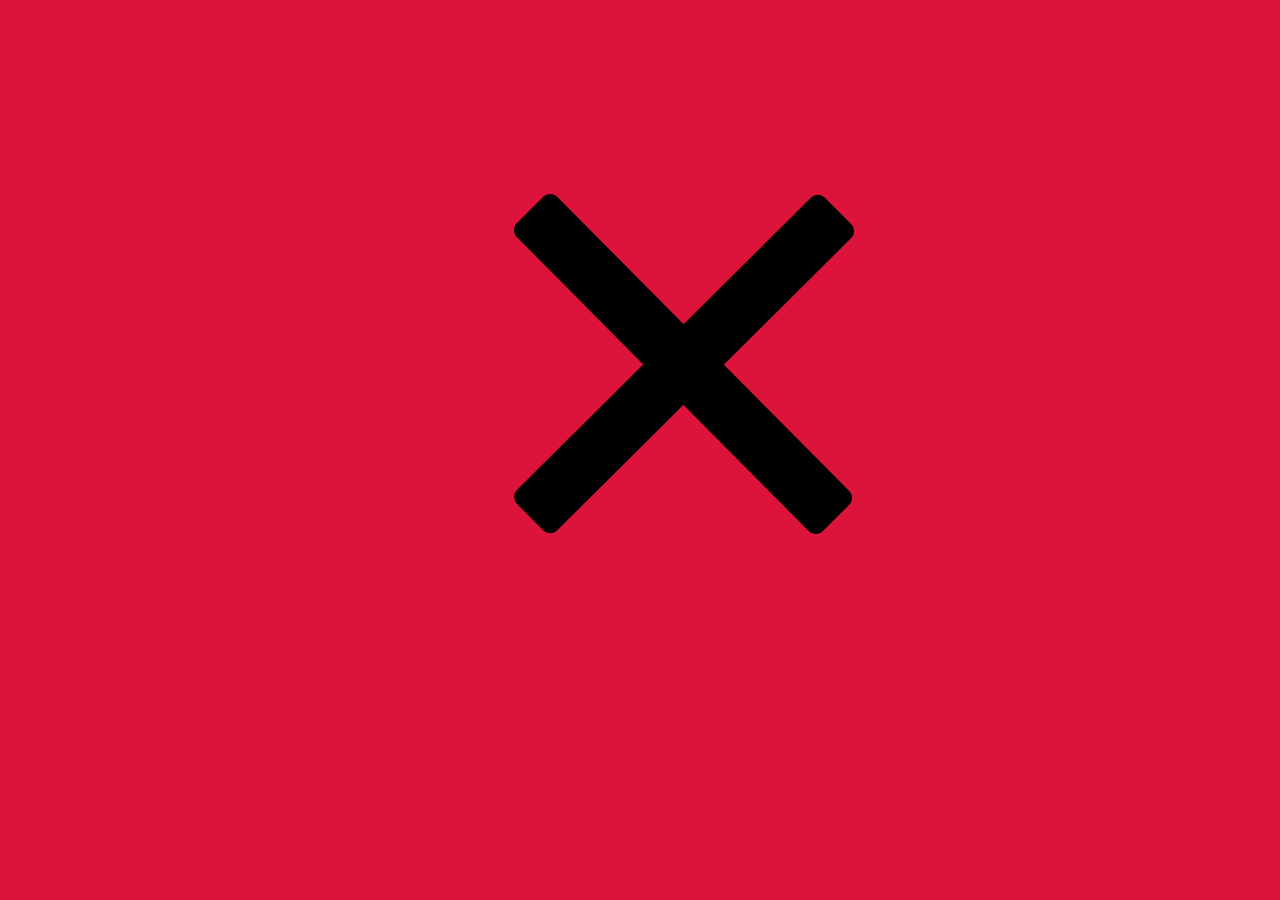
<file: cancledpage.html>
<!doctype html>
<html>
<head>
<meta charset="UTF-8">
<title>canceled </title>
<link href="stylesheet.css" rel="stylesheet" type="text/css">
</head>

<body id="six">
	
<audio preload="auto" autoplay="autoplay" loop="loop" >
 <source src="audio/onebuzzer.mp3" type="audio/mp3">
</audio>
	
<a href= "index.html"> <img class="marginleft" src="images/big_x.png" width="500" height="500" alt="X" title=" There is nothing more to discuss"/></a>
	
</body>
</html>
</file>
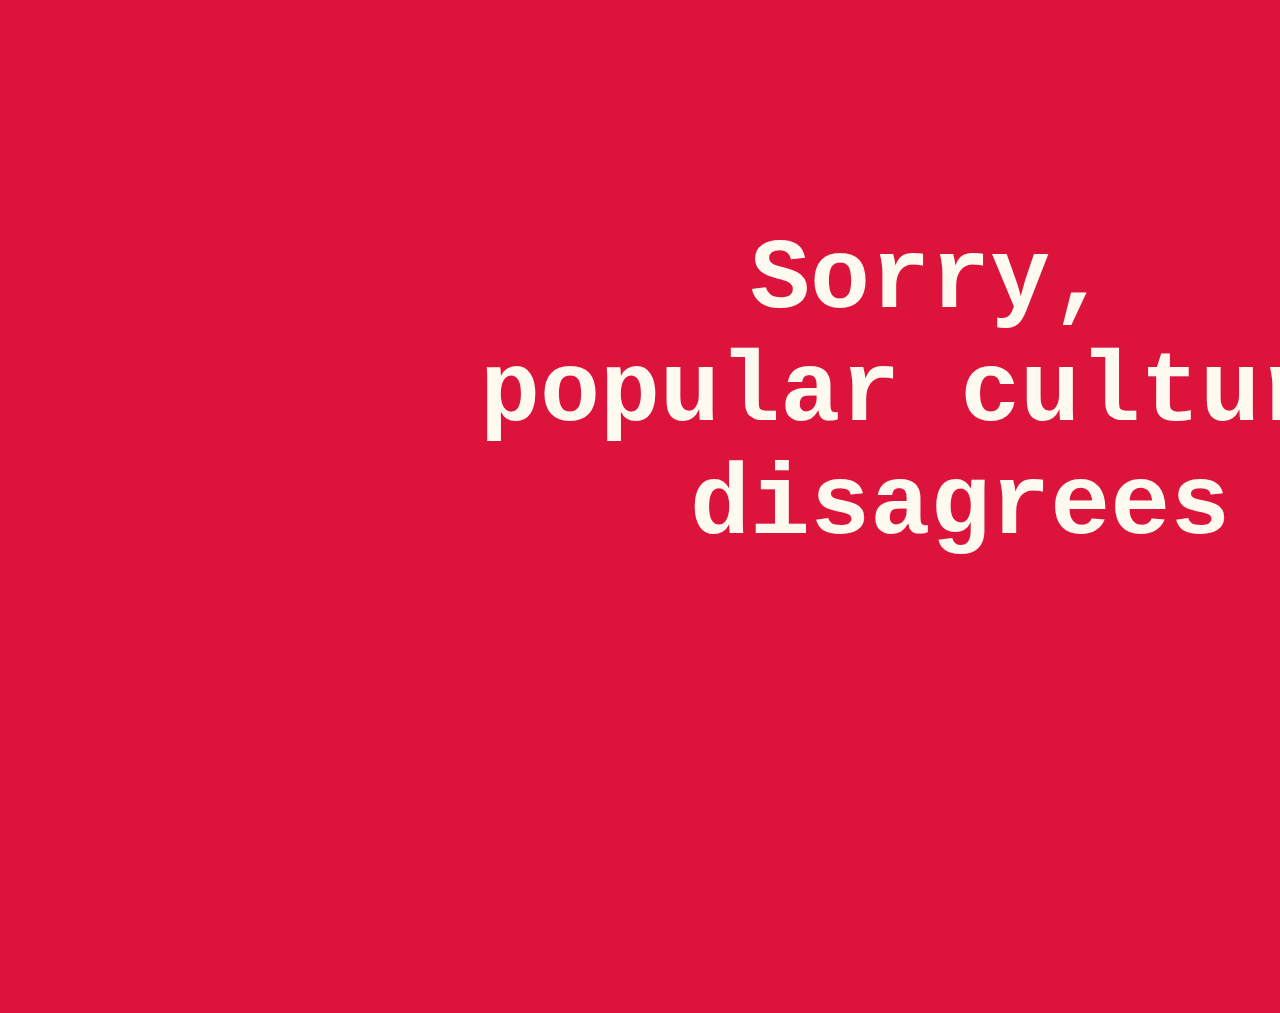
<file: disagree.html>
<!doctype html>
<html>
<head>
<meta charset="UTF-8">
<title>Untitled Document</title>
<link href="stylesheet.css" rel="stylesheet" type="text/css">
</head>

<body id="ten">

<audio preload="auto" autoplay="autoplay" loop="loop" >
 <source src="audio/whispers.mp3" type="audio/mp3">
</audio>
	
<a href="index.html">
   <pre>
	<h2 title="you will no longer be heard or seen. You have been canceled."> 
	Sorry, 
	popular culture 
	disagrees
	</h2>
	</pre>
	</a>
	
</body>
</html>
</file>
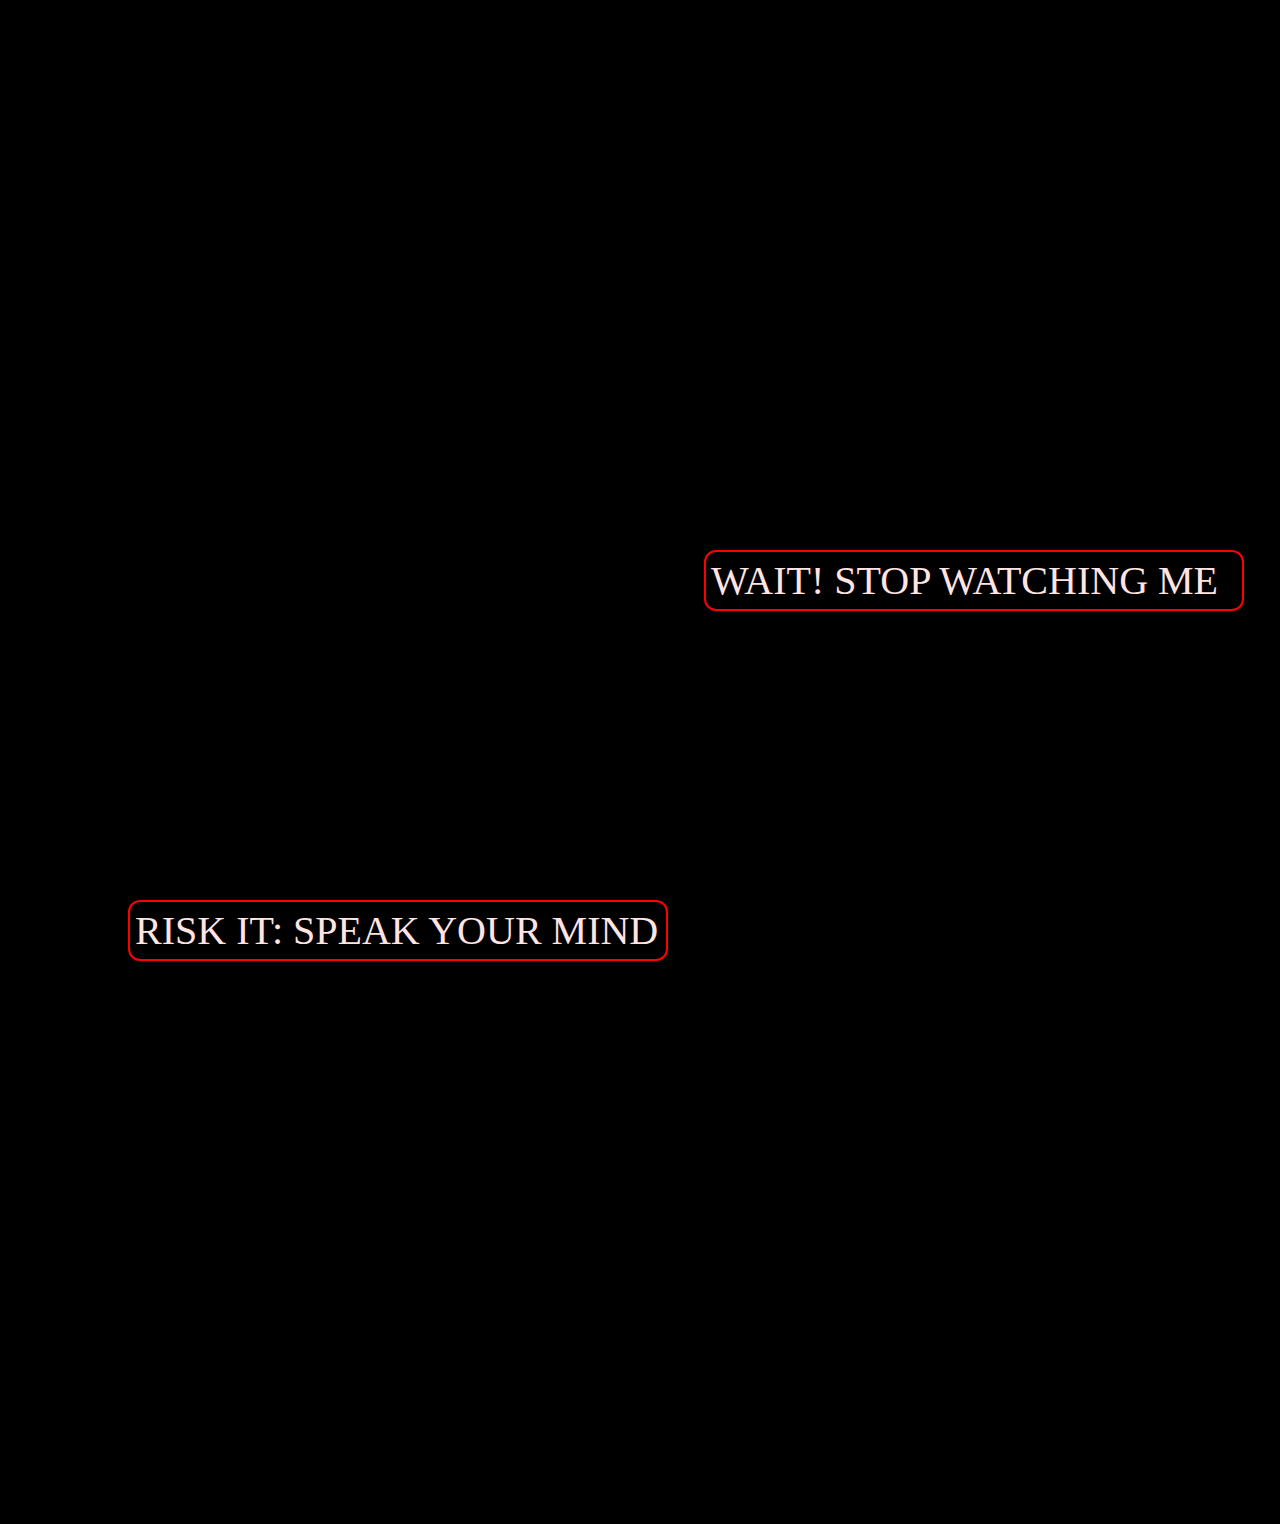
<file: eyewatchingpage.html>
<!doctype html>
<html>
<head>
<meta charset="UTF-8">
<title>eyewatching</title>
<link href="stylesheet.css" rel="stylesheet" type="text/css">
</head>
	
<audio preload="auto" autoplay="autoplay" loop="loop" >
 <source src="audio/ambiance.mp3" type="audio/mp3">
</audio>

<body id="seven">
	
<img src="images/black_dot.png" alt="" class="eye1"
		 OnMouseOver= "this.src='images/eyeball6.png'"
	 	OnMouseOut= "this.src='images/twoeyes.png'">

<img src="images/black_dot.png" alt="" class="eye2"
		OnMouseOver= "this.src='images/eyeball3.png'"
	 	OnMouseOut= "this.src='images/eyeball2.png'">

<img src="images/black_dot.png" alt="" class="eye3"
		OnMouseOver= "this.src='images/eyeball1.png'"
	 	OnMouseOut= "this.src='images/eyeball5.png'">
	
<img src="images/black_dot.png" alt="" class="eye4"
		OnMouseOver= "this.src='images/eyeball4.png'"
	 	OnMouseOut= "this.src='images/eyeball3.png'">
	
<img src="images/black_dot.png" alt="" class="eye5"
	 OnMouseOver="this.src='images/twoeyes.png'"
	 OnMouseOut="this.src='images/eyeball4.png'">
	
<img src="images/black_dot.png" alt="" class="eye6"
	 OnMouseOver= "this.src='images/eyeball1.png'"
	 OnMouseOut= "this.src='images/twoeyes.png'"/>
	
<img src="images/black_dot.png" alt="" class="eye7"
	 OnMouseOver= "this.src='images/eyeball1.png'"
	 OnMouseOut="this.src='images/eyeball5.png'"/>
	
<img src="images/black_dot.png" alt="" class="eye8"
	 OnMouseOver="this.src='images/twoeyes.png'"
	 OnMouseOut="this.src='images/eyeball2.png'">
	
<img src="images/black_dot.png" alt="" class="eye9"
	 OnMouseOver="this.src='images/eyeball2.png'"
	 OnMouseOut="this.src='images/eyeball4.png'"/>
	
<img src="images/black_dot.png" alt="" class="eye10"
	 OnMouseOver="this.src='images/eyeball1.png'"
	 OnMouseOut="this.src='images/eyeball4.png'"/>
	
<img src="images/black_dot.png" alt="" class="eye11"
	 OnMouseOver="this.src='images/eyeball5'"
	 OnMouseOut="this.src='images/eyeball3'">
	
<a href="disagree.html"><p id="eight" class="roundborder2"> RISK IT: SPEAK YOUR MIND </p></a>
	
<a href="cancledpage.html"><p class="roundborder2" id="nine"> WAIT! STOP WATCHING ME </p> </a> 

</body>
</html>
</file>
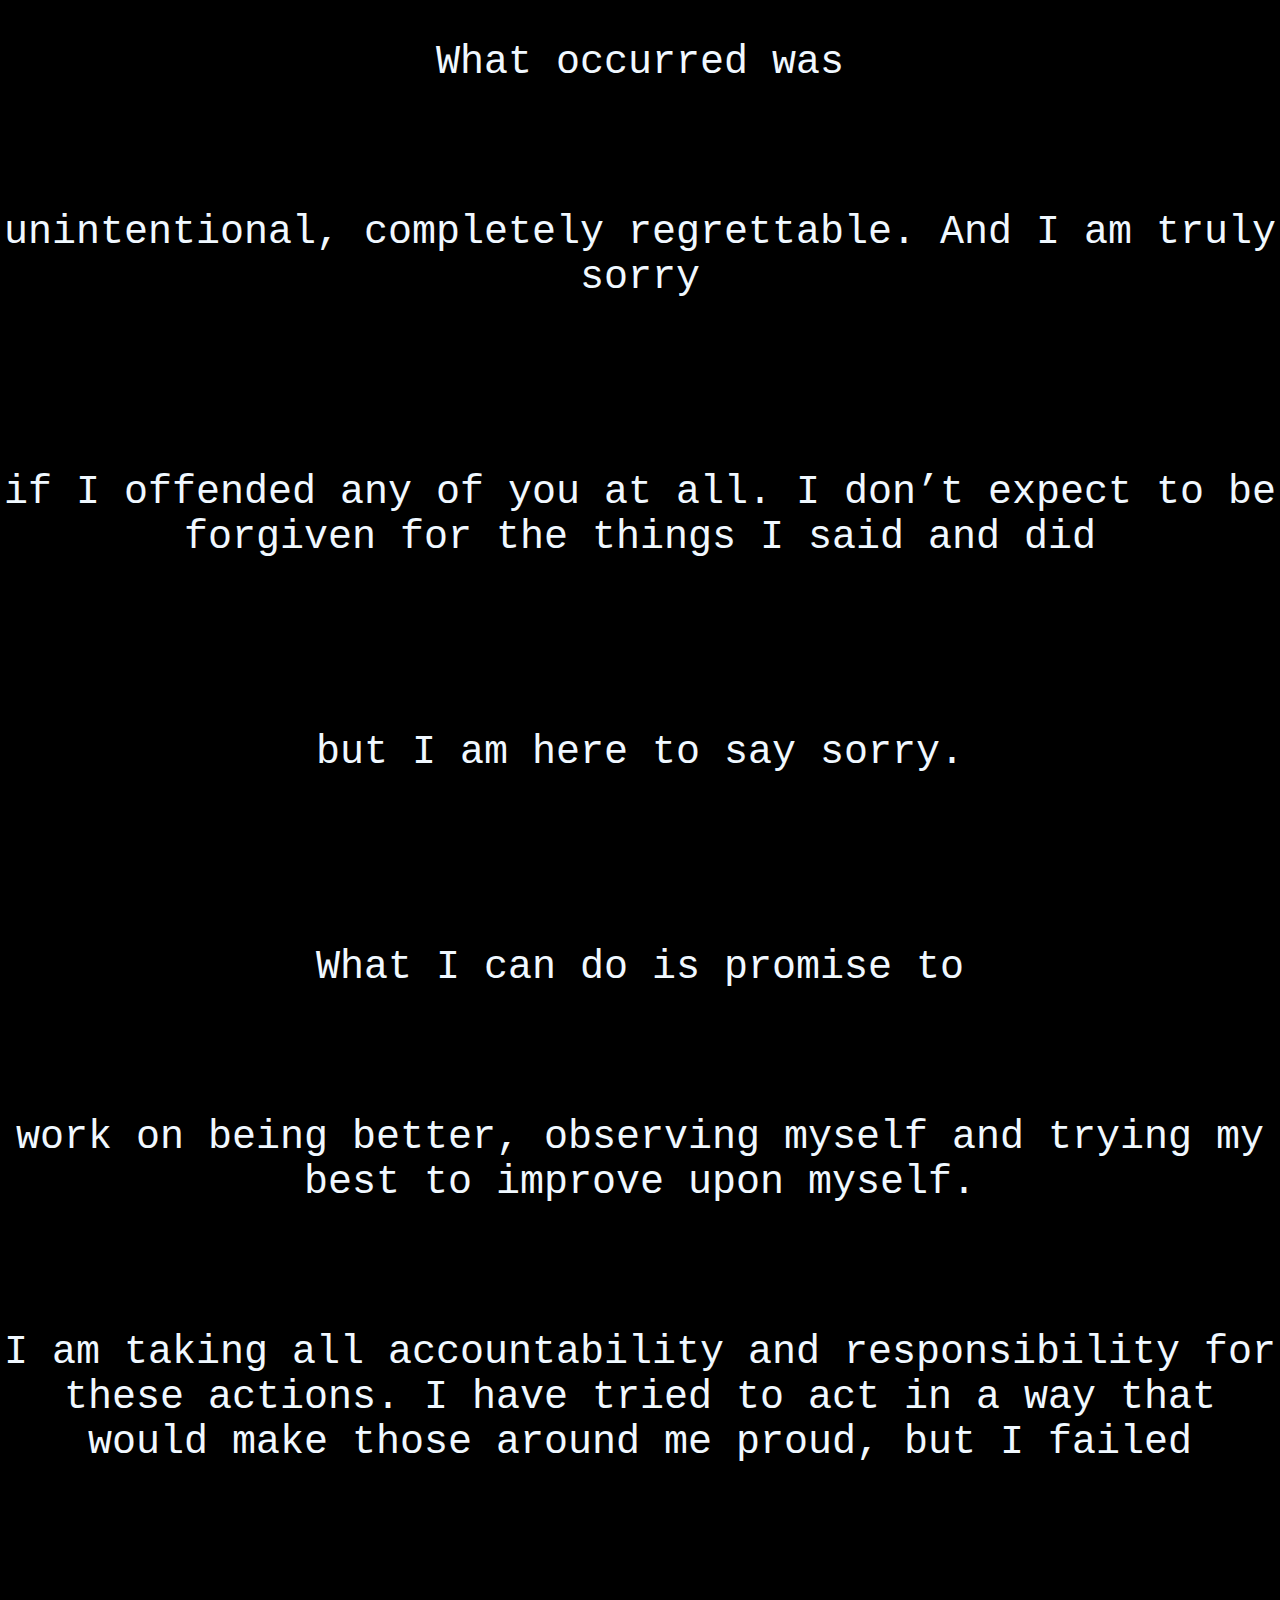
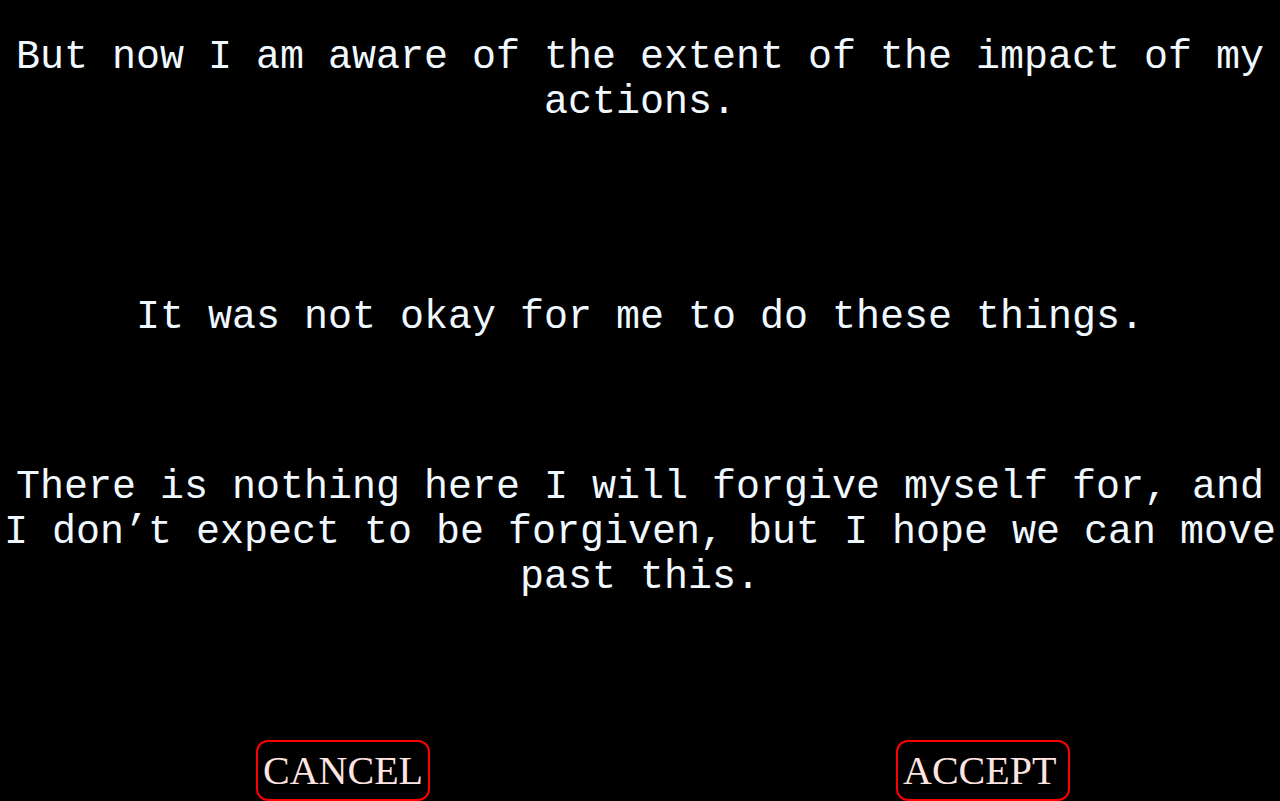
<file: pg2_hidden_conversation.html>
<!doctype html>
<html>
<head>
<meta charset="UTF-8">
<title>pg2_hidden_conversation</title>
<link href="stylesheet.css" rel="stylesheet" type="text/css">
</head>
	
<audio preload="auto" autoplay="autoplay" loop="loop" >
 <source src="audio/ambiance.mp3" type="audio/mp3">
</audio>
	
<body id="four"> 
	
<p class= "paragraph"> 
What occurred was </p>
<p class="visable"> not my fault, no not that. 
Accidental? ummm </p>
<p class= "paragraph"> unintentional, completely
	regrettable. And I am truly sorry </p> 
<p class="visable"> that you took
it the way you did, that you interpreted my 
words in that way… no use ‘I’ language</p>
<p class="paragraph"> if I offended any of you at all. I don’t expect to be 
forgiven for the things I said and did</p>
<p class="visable"> regarding that particular group of people, wait that might 
	sound wrong,</p> 
<p class="paragraph"> but I am here to say sorry.</p>
<p class="visable"> Now a promise but, will it happen again? I don’t know
	that I can promise that. </p>
<p class="paragraph"> What I can do is promise to </p>
<p class="visable"> try to be better in the public eye- no 
	vaguer, </p>
<p class="paragraph"> work on being better, observing myself
	and trying my best to improve upon myself.</p>
<p class="visable">Be strong you got it, </p>
<p class="paragraph">I am taking all accountability
and responsibility for these actions. I have tried 
to act in a way that would make those around 
	me proud, but I failed </p>
<p class="visable"> on that day, wait no I
shouldn’t put a time stamp on this. I thought 
	I was doing well.</p>
<p class="paragraph"> But now I am aware of the extent 
	of the impact of my actions.</p>
<p class="visable">I said to myself what
	I did was okay, no no no - come on! </p>
<p class="paragraph"> It was not okay for 
	me to do these things. </p>
<p class="visable"> What can I say so they know
	I am sorry? </p>
<p class="paragraph"> There is nothing here I will forgive
myself for, and I don’t expect to be forgiven, 
	but I hope we can move past this. </p>


<a href="cancledpage.html"> <p id="two" class="roundborder"> CANCEL </p></a>
<a href="eyewatchingpage.html">  <p id="five" class="roundborder"> ACCEPT</p></a>
</body>
</html>
</file>
<file: stylesheet.css>
@charset "UTF-8";
/* CSS Document */

#three{
	background-color: black;
	padding: 0;
	margin: 0;
	height: 9000px;
	width: 1425px;
}


#four{
	background-color: black;
	padding: 0;
	margin: 0;
	height: 1000px;
	
}

h1{
	text-align: center; 
	color: floralwhite;	
	font-weight: bolder;
	font-family:'loved-by-the-king',"just-another-hand","Andale Mono", "Lucida Console", "Lucida Sans Typewriter","Courier New", "monospace";
	font-size: 100px;
	transition: color 1s;
}

h1:hover{
	color:crimson;
}

h3{
	text-align: center;
	font-weight: bolder;
	font-family: 'loved-by-the-king',"just-another-hand","Andale Mono", "Lucida Console", "Lucida Sans Typewriter","Courier New", "monospace";
	font-size: 90px;	
	color: aliceblue;
	position:absolute;
	top: 3000px;
	margin-left: 20%;
	margin-right:20%;
}

#one{
	font-family: 'loved-by-the-king',"just-another-hand","Andale Mono", "Lucida Console", "Lucida Sans Typewriter","Courier New", "monospace";
	color: aliceblue;
	position: absolute;
	top: 10900px;
	margin-left: 70%;
	
}

#eleven{
	font-size: 30px;
	font-family: 'loved-by-the-king',"just-another-hand","Andale Mono", "Lucida Console", "Lucida Sans Typewriter","Courier New", "monospace";
	color: aliceblue;
	position: absolute;
	top: 9900px;
	margin-left: 70%;
}

#twelve{
	font-size: 30px;
	font-family: 'loved-by-the-king',"just-another-hand","Andale Mono", "Lucida Console", "Lucida Sans Typewriter","Courier New", "monospace";
	color: aliceblue;
	position: absolute;
	top: 7200px;
	margin-left: 20%;
}

#thirteen{
	font-size: 30px;
	font-family: 'loved-by-the-king',"just-another-hand","Andale Mono", "Lucida Console", "Lucida Sans Typewriter","Courier New", "monospace";
	color: aliceblue;
	position: absolute;
	top: 5900px;
	margin-left: 70%;
}


.paragraph{
	font-family: 'loved-by-the-king',"just-another-hand","Andale Mono", "Lucida Console", "Lucida Sans Typewriter","Courier New", "monospace";
	text-align: center;
	color: aliceblue;
	position: relative;
	font-size: 40px;

}

.visable{
	font-family: 'loved-by-the-king',"just-another-hand","Andale Mono", "Lucida Console", "Lucida Sans Typewriter","Courier New", "monospace";
	color: black;
	text-align: center;
	position: relative;
	font-size: 40px;
	transition:color 1s;
	transition-duration: 2s;
	
}
.visable:hover {
	color: grey
} 

.visable2{
	font-family: 'loved-by-the-king',"just-another-hand","Andale Mono", "Lucida Console", "Lucida Sans Typewriter","Courier New", "monospace";
	color: black;
	position: absolute;
	font-size: 40px;
	margin-left: 0%;
	margin-right: 0%;
	transition:color 1s;
	transition-duration: 2s;
	
}
.visable:hover {
	color: grey
} 


.rotation{
	transform:rotate 1s;
}

.rotation:hover {
	transform:rotate(180deg);
}


.topcenter {
	position: absolute;
	top: 50%;
	left: 46%;

}

.position {
	position: absolute;
	margin-bottom: 0px;
	margin-top: 2000px;
	margin-right: 0px;
	
}

.gradient{
	width:"1430px";
	height: "2000px";
	background-color: black;
	background: -moz-linear-gradient(top,#000000, #FFFFFF);
	background: -webkit-gradient(linear, left top, left bottom, from(#000000)0%, to(#FFFFFF)100%)
}

.roundborder{
border: 2px solid red;
  border-radius: 12px;
  padding: 5px;
	width: 160px;
	margin-bottom: 300px;
margin-left: 20%;
}

#two{
position: absolute;
margin-top: 100px;
margin-left: 20%;
color:mistyrose;
font-size: 40px;
	
}

#five{
position: absolute;
margin-top: 100px;
margin-left: 70%;
color:mistyrose;
font-size: 40px;
}

#six{
	background-color: crimson;
	padding: 0;
	margin: 0;
	height: 800px;
}

.marginleft{
	margin-left: 34%;
	margin-top: 9%;
}

#seven{
	background-color: black;
	padding: 0;
	margin: 0;
	height: 1000px;
}

.roundborder2{
border: 2px solid red;
  border-radius: 12px;
  padding: 5px;
	width: 526px;
	margin-bottom: 0px;
margin-left: 5%;
}

#eight{
position: absolute;
margin-top: 900px;
margin-left: 10%;
color:mistyrose;
font-size: 40px;
}

#nine{
position: absolute;
margin-top: 550px;
margin-left: 55%;
color:mistyrose;
font-size: 40px;
}

#ten{
	background-color: crimson;
	padding: 0;
	margin: 0;
	height: 1000px;
	width: 600px;

}

h2{
	position: absolute;
	text-align: center;
	color: floralwhite;	
	font-weight: bolder;
	font-family:'loved-by-the-king',"just-another-hand","Andale Mono", "Lucida Console", "Lucida Sans Typewriter","Courier New", "monospace";
	font-size: 100px;
	transition: color 1s;
	margin-right: 500%;
	
}

h2:hover{
	color:crimson;
}

.eye1{
	position: absolute;
	margin-top: 50%;
	margin-left: 40%;
}

.eye2{
	position: absolute;
	margin-top: 20%;
	margin-left: 10%;
}

.eye3{
	position: absolute;
	margin-top: 70%;
	margin-left: 60%;
}

.eye4{
	position: absolute;
	margin-top: 10%;
	margin-left: 70%;
}

.eye5{
	position:absolute;
	margin-top: 5%;
	margin-left: 50;
}

.eye6{
	position:absolute;
	margin-top: 15%;
	margin-left: 27%;
}

.eye7{
	position:absolute;
	margin-top: 47%;
	margin-leaft: 20%;
}

.eye8{
	position: absolute;
	margin-top: 68%;
	margin-left:18%;
}

.eye9{
	position: absolute;
	margin-top: 46%;
	margin-left:80%;
}

.eye10{
	position: absolute;
	margin-top: 3%;
	margin-left: 60%;
}

.eye11{
	position: absolute;
	margin-top: 80%;
	margin-left: 55%;
}
</file>
